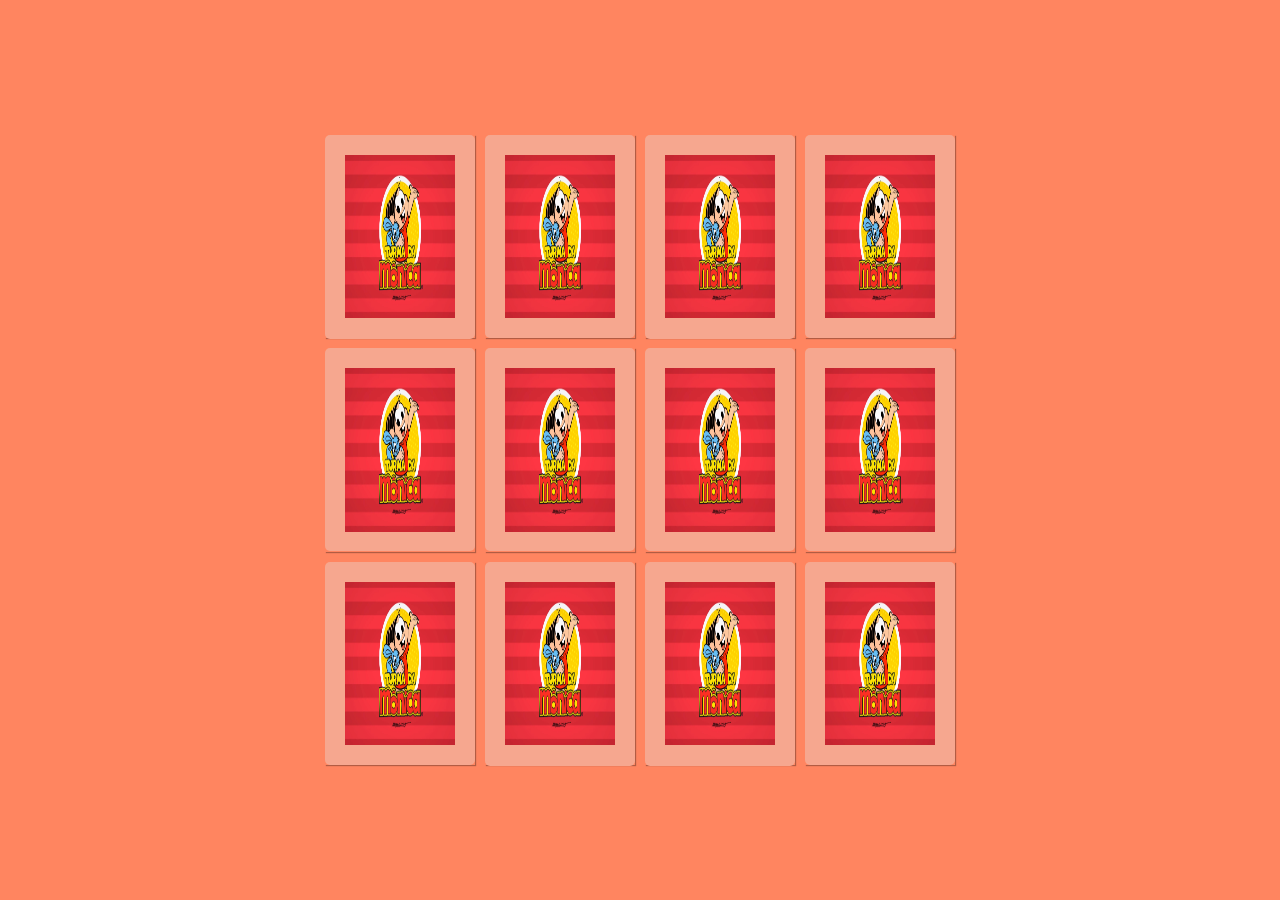
<file: index.html>
<!DOCTYPE html>
<html lang="en">
<head>
    <meta charset="UTF-8">
    <meta http-equiv="X-UA-Compatible" content="IE=edge">
    <meta name="viewport" content="width=device-width, initial-scale=1.0">
    <link rel="stylesheet" href="accets/css/style.css">
    <title>Document</title>
</head>
<body>
    <main class="memory-game">
        <div class="card" data-card="monica">
            <img src="accets/img/monica.png" alt="face da carta" class="card-front">
            <img src="accets/img/verso.png" alt="verso da carta" class="card-back">
        </div>
        <div class="card" data-card="cebolinha">
            <img src="accets/img/cebolinha.png" alt="face da carta" class="card-front">
            <img src="accets/img/verso.png" alt="verso da carta" class="card-back">
        </div>
        <div class="card" data-card="cascao">
            <img src="accets/img/cascao.png" alt="face da carta" class="card-front">
            <img src="accets/img/verso.png" alt="verso da carta" class="card-back">
        </div>
        <div class="card" data-card="magali">
            <img src="accets/img/magali.png" alt="face da carta" class="card-front">
            <img src="accets/img/verso.png" alt="verso da carta" class="card-back">
        </div>
        <div class="card" data-card="chico bento">
            <img src="accets/img/chicoBento.png" alt="face da carta" class="card-front">
            <img src="accets/img/verso.png" alt="verso da carta" class="card-back">
        </div>
        <div class="card" data-card="rosinha">
            <img src="accets/img/Rosinha.png" alt="face da carta" class="card-front">
            <img src="accets/img/verso.png" alt="verso da carta" class="card-back">
        </div>
        <div class="card" data-card="monica">
            <img src="accets/img/monica.png" alt="face da carta" class="card-front">
            <img src="accets/img/verso.png" alt="verso da carta" class="card-back">
        </div>
        <div class="card" data-card="cebolinha">
            <img src="accets/img/cebolinha.png" alt="face da carta" class="card-front">
            <img src="accets/img/verso.png" alt="verso da carta" class="card-back">
        </div>
        <div class="card" data-card="cascao">
            <img src="accets/img/cascao.png" alt="face da carta" class="card-front">
            <img src="accets/img/verso.png" alt="verso da carta" class="card-back">
        </div>
        <div class="card" data-card="magali">
            <img src="accets/img/magali.png" alt="face da carta" class="card-front">
            <img src="accets/img/verso.png" alt="verso da carta" class="card-back">
        </div>
        <div class="card" data-card="chico bento">
            <img src="accets/img/chicoBento.png" alt="face da carta" class="card-front">
            <img src="accets/img/verso.png" alt="verso da carta" class="card-back">
        </div>
        <div class="card" data-card="rosinha">
            <img src="accets/img/Rosinha.png" alt="face da carta" class="card-front">
            <img src="accets/img/verso.png" alt="verso da carta" class="card-back">
        </div>                
    </main>
    <script src="accets/javascript/script.js"></script>
</body>
</html>
</file>
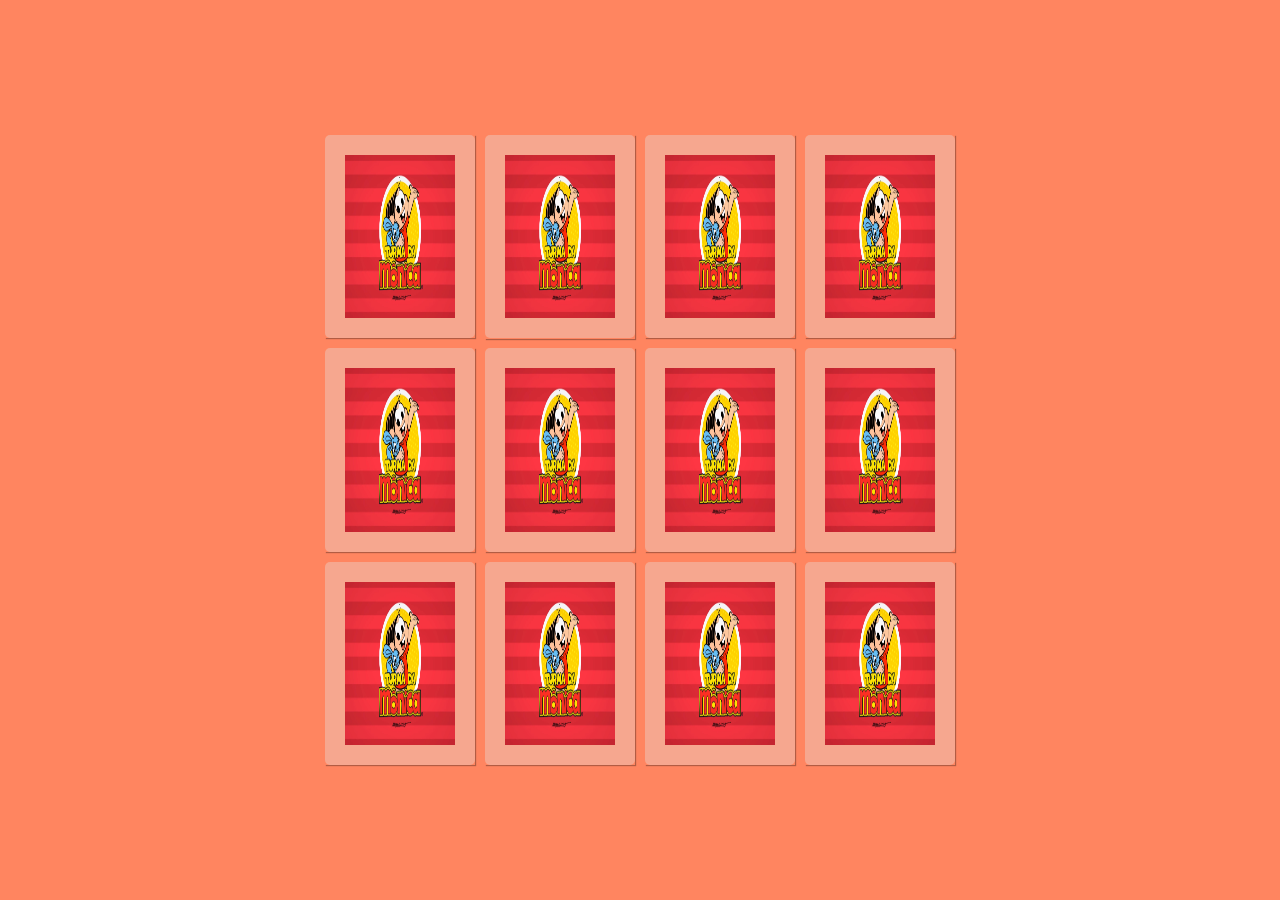
<file: accets/index.html>
<!DOCTYPE html>
<html lang="en">
<head>
    <meta charset="UTF-8">
    <meta http-equiv="X-UA-Compatible" content="IE=edge">
    <meta name="viewport" content="width=device-width, initial-scale=1.0">
    <link rel="stylesheet" href="css/style.css">
    <title>Document</title>
</head>
<body>
    <main class="memory-game">
        <div class="card" data-card="monica">
            <img src="img/monica.png" alt="face da carta" class="card-front">
            <img src="img/verso.png" alt="verso da carta" class="card-back">
        </div>
        <div class="card" data-card="cebolinha">
            <img src="img/cebolinha.png" alt="face da carta" class="card-front">
            <img src="img/verso.png" alt="verso da carta" class="card-back">
        </div>
        <div class="card" data-card="cascao">
            <img src="img/cascao.png" alt="face da carta" class="card-front">
            <img src="img/verso.png" alt="verso da carta" class="card-back">
        </div>
        <div class="card" data-card="magali">
            <img src="img/magali.png" alt="face da carta" class="card-front">
            <img src="img/verso.png" alt="verso da carta" class="card-back">
        </div>
        <div class="card" data-card="chico bento">
            <img src="img/chicoBento.png" alt="face da carta" class="card-front">
            <img src="img/verso.png" alt="verso da carta" class="card-back">
        </div>
        <div class="card" data-card="rosinha">
            <img src="img/Rosinha.png" alt="face da carta" class="card-front">
            <img src="img/verso.png" alt="verso da carta" class="card-back">
        </div>
        <div class="card" data-card="monica">
            <img src="img/monica.png" alt="face da carta" class="card-front">
            <img src="img/verso.png" alt="verso da carta" class="card-back">
        </div>
        <div class="card" data-card="cebolinha">
            <img src="img/cebolinha.png" alt="face da carta" class="card-front">
            <img src="img/verso.png" alt="verso da carta" class="card-back">
        </div>
        <div class="card" data-card="cascao">
            <img src="img/cascao.png" alt="face da carta" class="card-front">
            <img src="img/verso.png" alt="verso da carta" class="card-back">
        </div>
        <div class="card" data-card="magali">
            <img src="img/magali.png" alt="face da carta" class="card-front">
            <img src="img/verso.png" alt="verso da carta" class="card-back">
        </div>
        <div class="card" data-card="chico bento">
            <img src="img/chicoBento.png" alt="face da carta" class="card-front">
            <img src="img/verso.png" alt="verso da carta" class="card-back">
        </div>
        <div class="card" data-card="rosinha">
            <img src="img/Rosinha.png" alt="face da carta" class="card-front">
            <img src="img/verso.png" alt="verso da carta" class="card-back">
        </div>                
    </main>
    <script src="javascript/script.js"></script>
</body>
</html>
</file>
<file: accets/css/style.css>
*{
    padding: 0;
    margin: 0;
    box-sizing: border-box;
}

body{
    height: 100vh;
    display: flex;
    background-color:rgb(255, 133, 96);
}

.memory-game{/* tabuleiro */
    height: 640px;
    width: 640px;
    margin: auto;
    display: flex;
    flex-wrap: wrap;
    perspective: 1000px;/* mostra a perspectiva do usuário no eixo z, para dar a impressão de efeito 3d */
}

.card{/* cria o tamanho das cartas */
    height: calc(33.333% - 10px);
    width: calc(25% - 10px);
    margin: 5px;
    position: relative;
    box-shadow: 1px 1px 1px rgba(1, 1, 1, .3);
    cursor: pointer;
    transform: scale(1);
    transform-style: preserve-3d; /* não deixa o elemento achatada(2d) no plano */
    transition: transform .9s;
}

.card:active{/* cria o efeito de diminuir um pouco a carta quando ela é clicada */
    transform: scale(0.97);
    transition: transform .3s;
}

.card-front,
.card-back{ /* faz com que as imagens fiquem em cima uma da outra, coloca fundo branco */
    width: 100%;
    height: 100%;
    padding: 20px;
    position: absolute;
    border-radius: 5px;
    background: rgb(246, 167, 143);
    backface-visibility: hidden; /* sem essa linha, a carta vira mas ainda fica o logo, só que "espelhado. Essa linha deixa o logo invisivel e assim o verso da carta aparece */
}

.card-front{
    transform: rotateY(180deg);
}

/*flip card animation*/

.card.flip{
    transform: rotateY(180deg);
}
</file>
